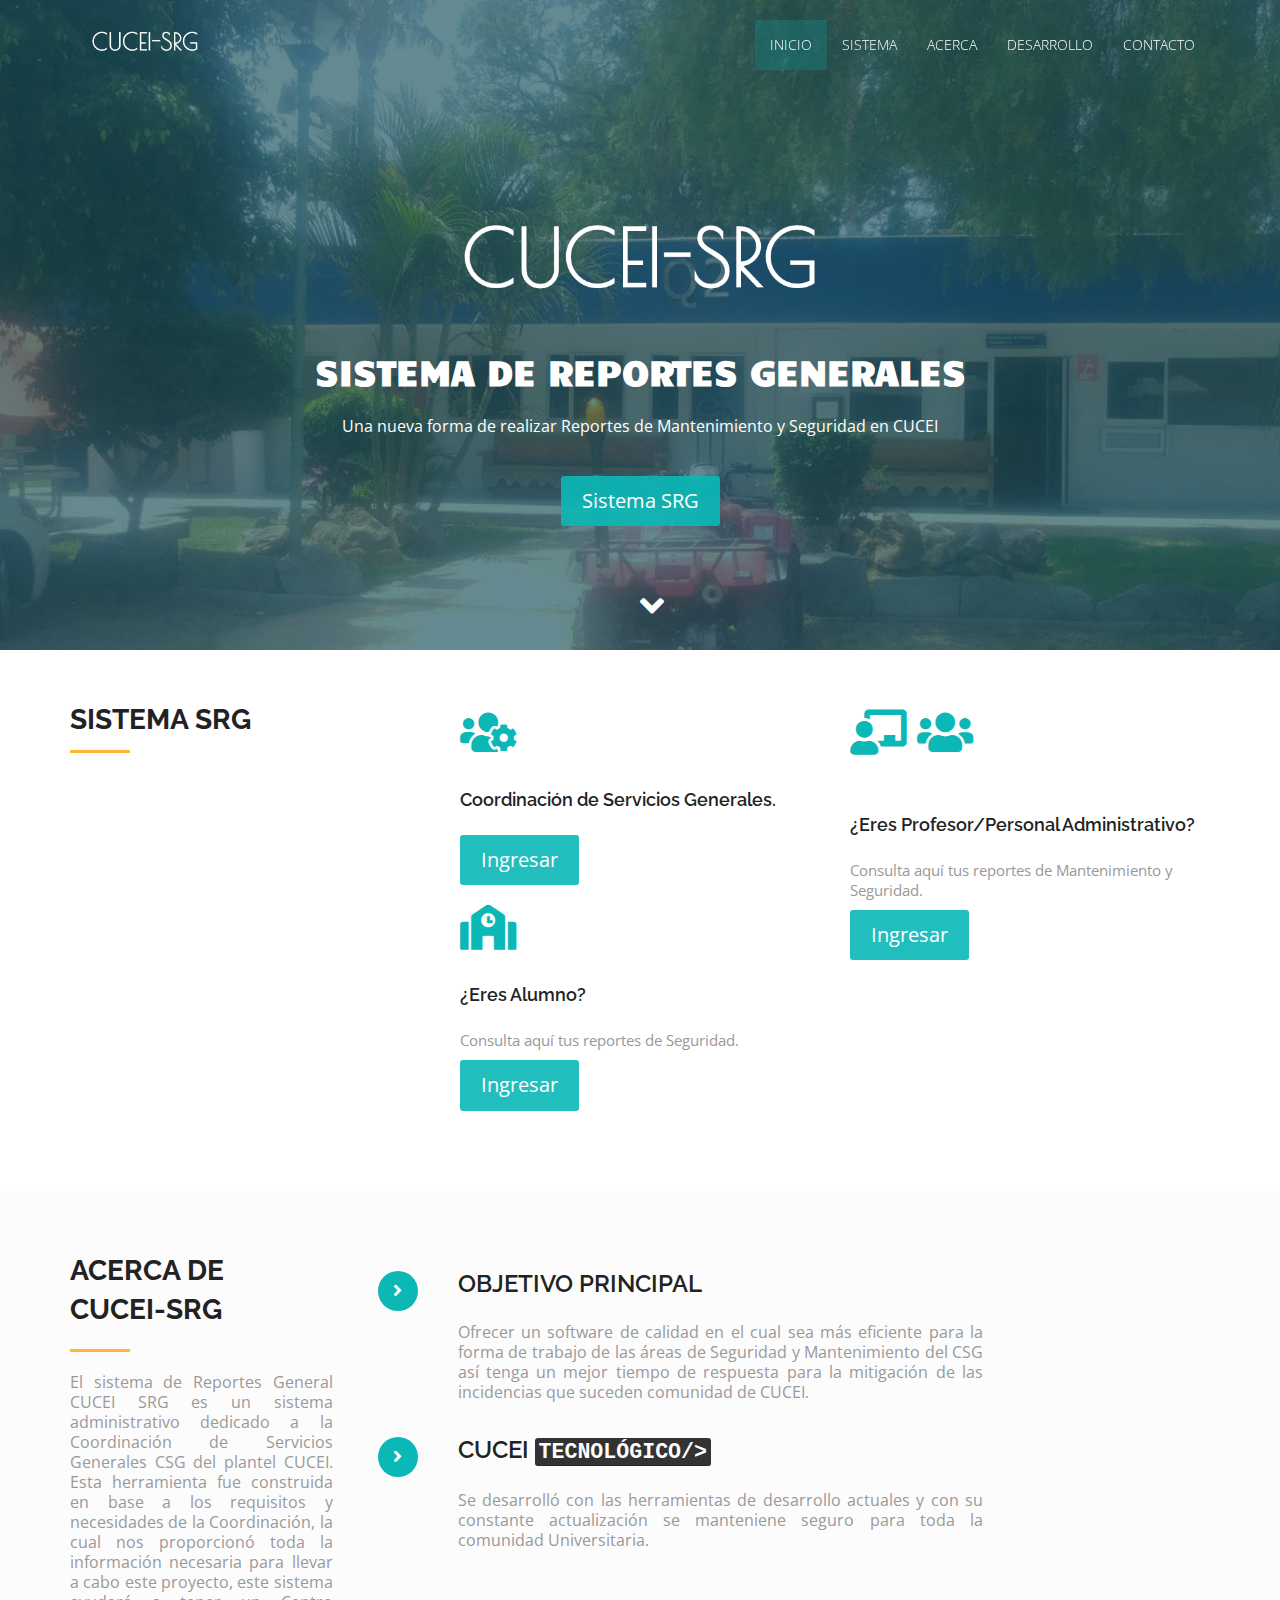
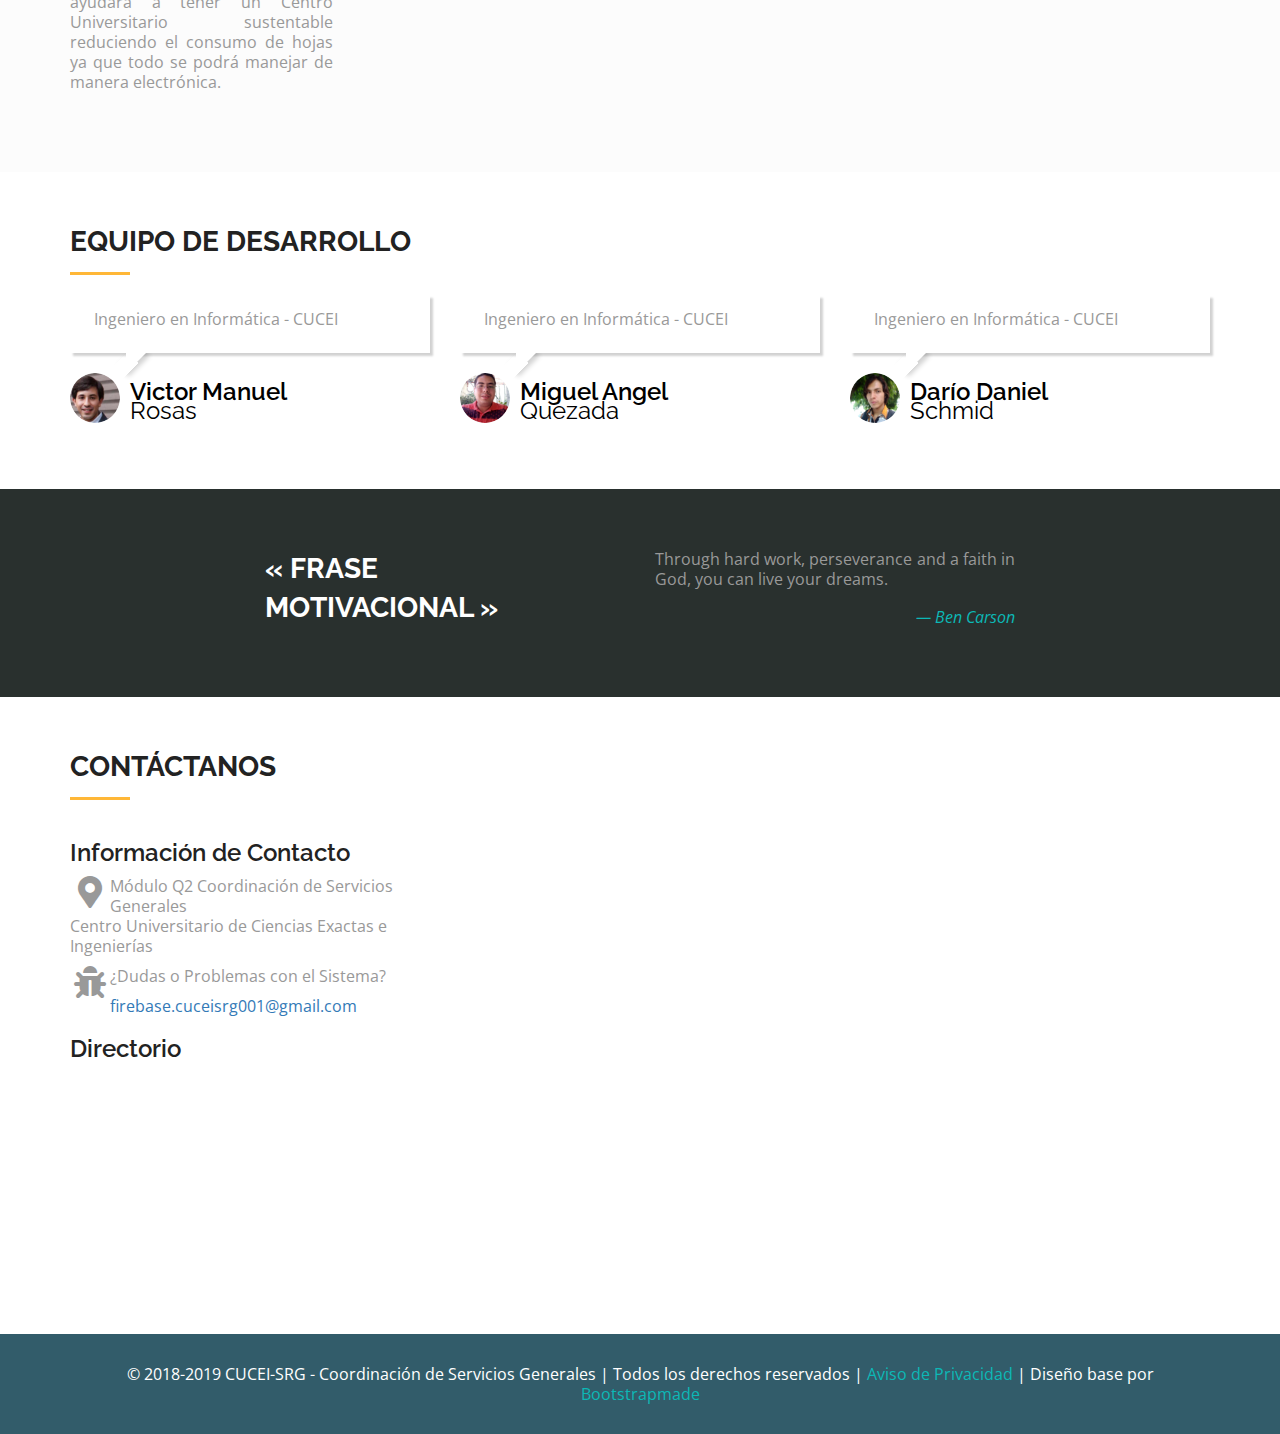
<file: index.html>
<!DOCTYPE html>
<html lang="en">
<head>
  <meta charset="utf-8">
  <meta name="viewport" content="width=device-width, initial-scale=1">
  <link rel="apple-touch-icon" sizes="180x180" href="favicon_io/apple-touch-icon.png">
  <link rel="icon" type="image/png" sizes="32x32" href="favicon_io/favicon-32x32.png">
  <link rel="icon" type="image/png" sizes="16x16" href="favicon_io/favicon-16x16.png">
  <link rel="manifest" href="favicon_io/site.webmanifest">
  <title>CUCEI-SRG HOME</title>
  <link rel="stylesheet" type="text/css" href="https://fonts.googleapis.com/css?family=Open+Sans|Raleway|Candal">
  <link rel="stylesheet" href="https://cdnjs.cloudflare.com/ajax/libs/font-awesome/5.9.0/css/all.min.css">
  <link rel="stylesheet" href="https://maxcdn.bootstrapcdn.com/bootstrap/3.3.7/css/bootstrap.min.css" integrity="sha384-BVYiiSIFeK1dGmJRAkycuHAHRg32OmUcww7on3RYdg4Va+PmSTsz/K68vbdEjh4u" crossorigin="anonymous">
  <link rel="stylesheet" type="text/css" href="assets/css/style.css">
</head>
<body id="myPage" data-spy="scroll" data-target=".navbar" data-offset="60">
  <!--banner-->
  <section id="banner" class="banner">
    <div class="bg-color">
      <nav class="navbar navbar-default navbar-fixed-top">
        <div class="container">
          <div class="col-md-12">
            <div class="navbar-header">
              <button type="button" class="navbar-toggle" data-toggle="collapse" data-target="#myNavbar">
				        <span class="icon-bar"></span>
				        <span class="icon-bar"></span>
				        <span class="icon-bar"></span>
				      </button>
              <a class="navbar-brand" href="#"><img src="assets/img/logo.png" class="img-responsive" style="width: 140px; margin-top: -16px;"></a>
            </div>
            <div class="collapse navbar-collapse navbar-right" id="myNavbar">
              <ul class="nav navbar-nav">
                <li class="active"><a href="#banner">Inicio</a></li>
                <li class=""><a href="#sistema">Sistema</a></li>
                <li class=""><a href="#about">Acerca</a></li>
                <li class=""><a href="#desarrollo">Desarrollo</a></li>
                <li class=""><a href="#contact">Contacto</a></li>
              </ul>
            </div>
          </div>
        </div>  
      </nav>
      <div class="container">
        <div class="row">
          <div class="banner-info">
            <div class="banner-logo text-center">
              <img src="assets/img/logo.png" class="img-responsive">
            </div>
            <div class="banner-text text-center">
              <h1 class="white">Sistema de Reportes Generales</h1>
              <p>Una nueva forma de realizar Reportes de Mantenimiento y Seguridad en CUCEI</p>
              <a href="#sistema" class="btn btn-appoint" style="font-size: 20px">Sistema SRG</a>
            </div>
            <div class="overlay-detail text-center">
              <a href="#sistema"><i class="fa fa-angle-down"></i></a>
            </div>
          </div>
        </div>
      </div>
    </div>
  </section>
  <!--/ banner-->
  <!--service-->
  <section id="sistema" class="section-padding">
    <div class="container">
      <div class="row">
        <div class="col-md-4 col-sm-4">
          <h2 class="ser-title">Sistema SRG</h2>
          <hr class="botm-line">
        </div>
        <div class="col-md-4 col-sm-4">
          <div class="service-info">
            <div class="icon">
              <i class="fas fa-users-cog"></i>
            </div>
            <div class="icon-info"> 
              <h4>Coordinación de Servicios Generales.</h4>
              <button class="btn btn-appoint" onclick="sistemaAdministrativo()" style="margin: 0px; font-size: 20px">Ingresar</button>
            </div>
          </div>
          <div class="service-info">
            <div class="icon">
                <i class="fas fa-school"></i>
            </div>
            <div class="icon-info">
              <h4>¿Eres Alumno?</h4>
              <p>Consulta aquí tus reportes de Seguridad.</p>
              <button class="btn btn-appoint" onclick="sistemaSeguridad()" style="margin: 0px; font-size: 20px">Ingresar</button>
            </div>
          </div>
        </div>
        
        <div class="col-md-4 col-sm-4">
          <div class="service-info">
            <div class="icon">
              <i class="fas fa-chalkboard-teacher"> <i class="fas fa-users"></i></i>
            </div>
            <div class="icon-info">
              <h4>¿Eres Profesor/Personal Administrativo?</h4>
              <p>Consulta aquí tus reportes de Mantenimiento y Seguridad.</p>
              <button class="btn btn-appoint" onclick="sistemaManSeg()" style="margin: 0px; font-size: 20px">Ingresar</button>
            </div>
          </div>
        </div>

      </div>
    </div>
  </section>

  <!--about-->
  <section id="about" class="section-padding">
    <div class="container">
      <div class="row">
        <div class="col-md-3 col-sm-4 col-xs-12">
          <div class="section-title">
            <h2 class="head-title lg-line">Acerca de <br>CUCEI-SRG</h2>
            <hr class="botm-line">
            <p class="sec-para" style="text-align: justify; text-justify: inter-word;">El sistema de Reportes General CUCEI SRG es un sistema administrativo dedicado a la Coordinación de Servicios Generales CSG del plantel CUCEI. Esta herramienta fue construida en base a los requisitos y necesidades de la Coordinación, la cual nos proporcionó toda la información necesaria para llevar a cabo este proyecto, este sistema ayudará a tener un Centro Universitario sustentable reduciendo el consumo de hojas ya que todo se podrá manejar de manera electrónica.</p>
          </div>
        </div>
        <div class="col-md-9 col-sm-8 col-xs-12">
          <div style="visibility: visible;" class="col-sm-9 more-features-box">
            <div class="more-features-box-text">
              <div class="more-features-box-text-icon"> <i class="fa fa-angle-right" aria-hidden="true"></i> </div>
              <div class="more-features-box-text-description">
                <h3>OBJETIVO PRINCIPAL</h3>
                <p style="text-align: justify; text-justify: inter-word;">Ofrecer un software de calidad en el cual sea más eficiente para la forma de trabajo de las áreas de Seguridad y Mantenimiento del CSG así tenga un mejor tiempo de respuesta para la mitigación de las incidencias que suceden comunidad de CUCEI.</p>
              </div>
            </div>
            <div class="more-features-box-text">
              <div class="more-features-box-text-icon"> <i class="fa fa-angle-right" aria-hidden="true"></i> </div>
              <div class="more-features-box-text-description">
                <h3>CUCEI <kbd>TECNOLÓGICO/></kbd></h3>
                <p style="text-align: justify; text-justify: inter-word;">Se desarrolló con las herramientas de desarrollo actuales y con su constante actualización se manteniene seguro para toda la comunidad Universitaria.</p>
              </div>
            </div>
          </div>
        </div>
      </div>
    </div>
  </section>

  <!--desarrollo-->
  <section id="desarrollo" class="section-padding">
    <div class="container">
      <div class="row">
        <div class="col-md-12">
          <h2 class="ser-title">Equipo de Desarrollo</h2>
          <hr class="botm-line">
        </div>
        <div class="col-md-4 col-sm-4">
          <div class="testi-details">
            <!-- Paragraph -->
            <p>Ingeniero en Informática - CUCEI</p>
          </div>
          <div class="testi-info">
            <!-- User Image -->
            <a href="#"><img src="assets/img/victor.png" alt="" class="img-responsive"></a>
            <!-- User Name -->
            <h3>Victor Manuel<span>Rosas</span></h3>
          </div>
        </div>
        <div class="col-md-4 col-sm-4">
          <div class="testi-details">
            <!-- Paragraph -->
            <p>Ingeniero en Informática - CUCEI</p>
          </div>
          <div class="testi-info">
            <!-- User Image -->
            <a href="#"><img src="assets/img/miguel.png" alt="" class="img-responsive"></a>
            <!-- User Name -->
            <h3>Miguel Angel<span>Quezada</span></h3>
          </div>
        </div>
        <div class="col-md-4 col-sm-4">
          <div class="testi-details">
            <!-- Paragraph -->
            <p>Ingeniero en Informática - CUCEI</p>
          </div>
          <div class="testi-info">
            <!-- User Image -->
            <a href="#"><img src="assets/img/dario.png" alt="" class="img-responsive"></a>
            <!-- User Name -->
            <h3>Darío Daniel<span>Schmid</span></h3>
          </div>
        </div>
      </div>
    </div>
  </section>
  <!--/ desarollo-->
  <!--cta 2-->
  <section id="cta-2" class="section-padding">
    <div class="container">
      <div class=" row">
        <div class="col-md-2"></div>
        <div class="text-right-md col-md-4 col-sm-4">
          <h2 class="section-title white lg-line">« Frase<br> Motivacional »</h2>
        </div>
        <div class="col-md-4 col-sm-5">
          <span id="spanFrase"></span>
        </div>
        <div class="col-md-2"></div>
      </div>
    </div>
  </section>
  <!--cta-->
  <!--contact-->
  <section id="contact" class="section-padding">
    <div class="container">
      <div class="row">
        <div class="col-md-12">
          <h2 class="ser-title">Contáctanos</h2>
          <hr class="botm-line">
        </div>
        <div class="col-md-4 col-sm-4">
          <h3>Información de Contacto</h3>
          <div class="space"></div>
          <p><i class="fas fa-map-marker-alt fa-fw pull-left fa-2x"></i>Módulo Q2 Coordinación de Servicios Generales<br>Centro Universitario de Ciencias Exactas e Ingenierías</p>
          <div class="space"></div>
          <p><i class="fas fa-bug fa-fw pull-left fa-2x"></i>¿Dudas o Problemas con el Sistema?</p>
          <p><i class="fa fa-envelope-o fa-fw pull-left fa-2x"></i><a href="mailto:firebase.cuceisrg001@gmail.com">firebase.cuceisrg001@gmail.com</a></p>
          <h3>Directorio</h3>
          <div class="space"></div>
        </div>
        <div class="col-md-8 col-sm-8 marb20">
          <iframe src="https://www.google.com/maps/embed?pb=!1m18!1m12!1m3!1d933.3269966177741!2d-103.32512357083517!3d20.657045299137565!2m3!1f0!2f0!3f0!3m2!1i1024!2i768!4f13.1!3m3!1m2!1s0x8428b2255d6cde63%3A0x619b781a3487181a!2sCoordinaci%C3%B3n+de+Servicios+Generales!5e0!3m2!1ses!2smx!4v1563296108591!5m2!1ses!2smx" width="600" height="450" frameborder="0" style="border:0" allowfullscreen></iframe>
        </div>
      </div>
    </div>
  </section>
  <!--/ contact-->
  <!--footer-->
  <footer id="footer">
    <div class="footer-line">
      <div class="container">
        <div class="row">
          <div class="col-md-12 text-center">
            © 2018-2019 CUCEI-SRG - Coordinación de Servicios Generales | Todos los derechos reservados | <a href="aviso-privacidad.html" target="_blank">Aviso de Privacidad</a> | Diseño base por <a href="https://bootstrapmade.com" target="_blank">Bootstrapmade</a>
          </div>
        </div>
      </div>
    </div>
  </footer>
  <!--/ footer-->
  <script src="https://cdnjs.cloudflare.com/ajax/libs/jquery/1.12.4/jquery.min.js"></script>
  <script src="assets/js/libs/jquery.easing.min.js"></script>
  <script src="https://maxcdn.bootstrapcdn.com/bootstrap/3.3.7/js/bootstrap.min.js" integrity="sha384-Tc5IQib027qvyjSMfHjOMaLkfuWVxZxUPnCJA7l2mCWNIpG9mGCD8wGNIcPD7Txa" crossorigin="anonymous"></script>
  <script src="assets/js/libs/custom.js"></script>
  <script>
    let sistemaAdministrativo = () => {
      window.location.replace(`access.php`);
    }
    let sistemaSeguridad = () => {
      window.location.replace(`ingreso-alumnos.php`);
    }
    let sistemaManSeg = () => {
      window.location.replace(`ingreso-cucei.php`);
    }
    var frases = new Array();
    frases[0] = `<p style="text-align: justify; text-justify: inter-word;">Your work is going to fill a large part of your life, and the only way to be truly satisfied is to do what you believe is great work. And the only way to do great work is to love what you do. If you haven't found it yet, keep looking. Don't settle. As with all matters of the heart, you'll know when you find it.</p><p class="text-right text-primary"><i>— Steve Jobs</i></p>`;
    frases[1] = `<p style="text-align: justify; text-justify: inter-word;">Success isn't always about greatness. It's about consistency. Consistent hard work leads to success. Greatness will come.</p><p class="text-right text-primary"><i>— Dwayne Johnson</i></p>`;
    frases[2] = `<p style="text-align: justify; text-justify: inter-word;">Believe in yourself, and the rest will fall into place. Have faith in your own abilities, work hard, and there is nothing you cannot accomplish.</p><p class="text-right text-primary"><i>— Brad Henry</i></p>`;
    frases[3] = `<p style="text-align: justify; text-justify: inter-word;">Through hard work, perseverance and a faith in God, you can live your dreams.</p><p class="text-right text-primary"><i>— Ben Carson</i></p>`;
    frases[4] = `<p style="text-align: justify; text-justify: inter-word;">Look at the sky. We are not alone. The whole universe is friendly to us and conspires only to give the best to those who dream and work.</p><p class="text-right text-primary"><i>— A. P. J. Abdul Kalam</i></p>`;
    frases[5] = `<p style="text-align: justify; text-justify: inter-word;">With hard work and dedication, anything is possible.<small> Fuente: <a href="https://frases.top/frases-motivacion-motivadoras/frases-inspiradoras/" target="_blank">Frases Top</a></small></p><p class="text-right text-primary"><i>— Timothy Weah</i></p>`;
    frases[6] = `<p style="text-align: justify; text-justify: inter-word;">La mejor manera de predecir el futuro es crearlo.<small> Fuente: <a href="https://frases.top/frases-motivacion-motivadoras/frases-inspiradoras/" target="_blank">Frases Top</a></small></p><p class="text-right text-primary"><i>— Alan Kai</i></p>`;
    frases[7] = `<p style="text-align: justify; text-justify: inter-word;">Intenta y falla, pero nunca falles en intentarlo.<small> Fuente: <a href="https://frases.top/frases-motivacion-motivadoras/frases-inspiradoras/" target="_blank">Frases Top</a></small></p><p class="text-right text-primary"><i>— Jared Leto</i></p>`;
    frases[8] = `<p style="text-align: justify; text-justify: inter-word;">Si esperas a que llegue el momento perfecto, acabarás esperando toda tu vida. Es mejor que cojas lo que tienes y empieces ya.<small> Fuente: <a href="https://frases.top/frases-motivacion-motivadoras/frases-inspiradoras/" target="_blank">Frases Top</a></small></p><p class="text-right text-primary"><i>— Les Brown</i></p>`;
    frases[9] = `<p style="text-align: justify; text-justify: inter-word;">Todos nuestros sueños pueden hacerse realidad si tenemos el coraje de perseguirlos.<small> Fuente: <a href="https://frases.top/frases-motivacion-motivadoras/frases-inspiradoras/" target="_blank">Frases Top</a></small></p><p class="text-right text-primary"><i>— Walt Disney</i></p>`;
    frases[10] = `<p style="text-align: justify; text-justify: inter-word;">La diferencia entre lo posible y lo imposible está en la determinación de una persona.<small> Fuente: <a href="https://frases.top/frases-motivacion-motivadoras/frases-inspiradoras/" target="_blank">Frases Top</a></small></p><p class="text-right text-primary"><i>— Tommy Lasorda</i></p>`;
    var Q = frases.length;
    var numAleatorio = Math.round(Math.random()*(Q-1));

    let fraseAleatoria = () => {
      document.getElementById("spanFrase").innerHTML = frases[numAleatorio];
    }
    fraseAleatoria();
  </script>
</body>
</html>
</file>
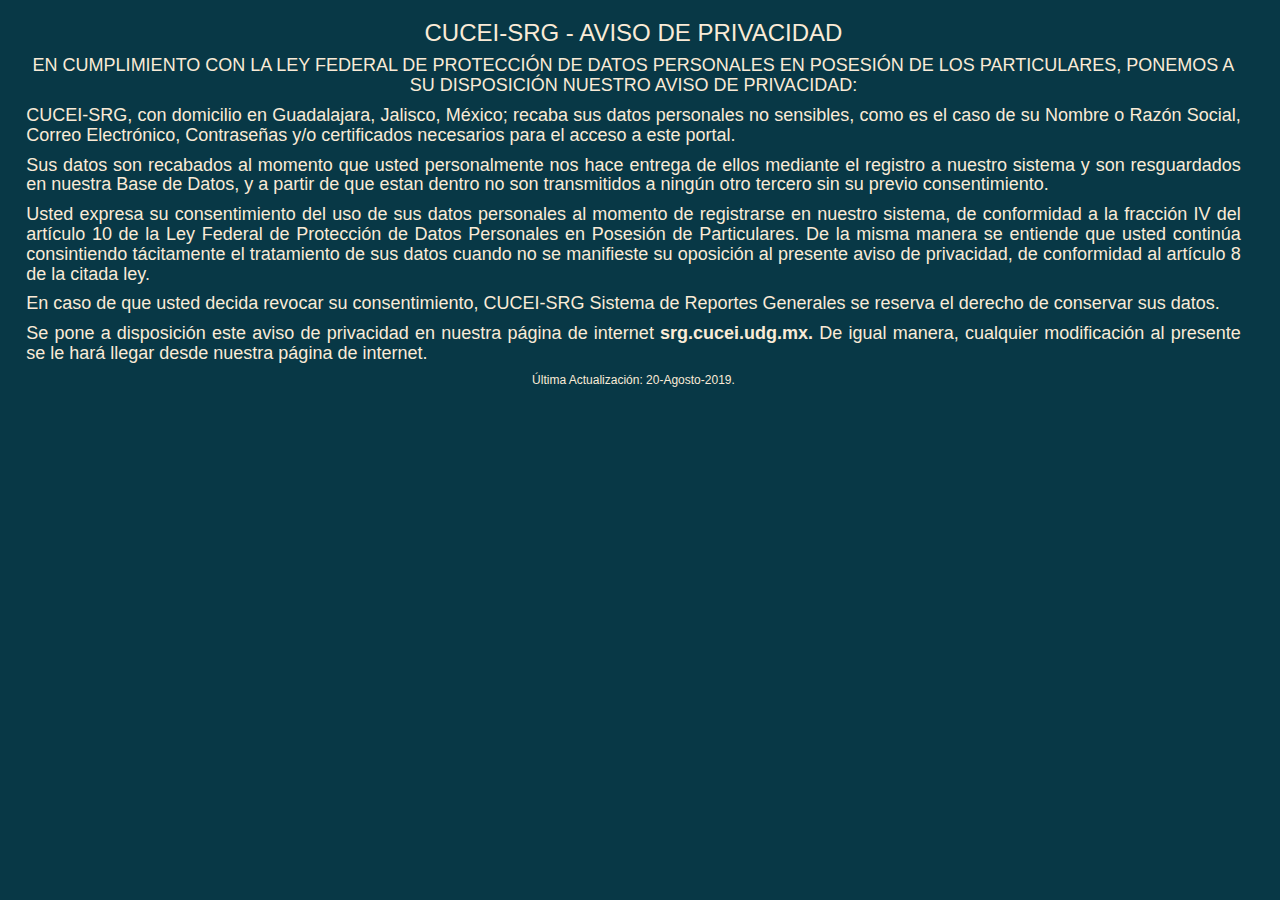
<file: aviso-privacidad.html>
<!DOCTYPE html>
<html>
<head>
<title>AVISO DE PRIVACIDAD</title>
  <meta content="width=device-width, initial-scale=1, maximum-scale=1, user-scalable=no" name="viewport">
  <meta http-equiv="X-UA-Compatible" content="IE=edge">
  <meta charset="utf-8">
  <link rel="icon" href="favicon.png">
  <link rel="stylesheet" href="https://maxcdn.bootstrapcdn.com/bootstrap/3.3.7/css/bootstrap.min.css" integrity="sha384-BVYiiSIFeK1dGmJRAkycuHAHRg32OmUcww7on3RYdg4Va+PmSTsz/K68vbdEjh4u" crossorigin="anonymous">
  <link rel="stylesheet" href="https://fonts.googleapis.com/css?family=Source+Sans+Pro:300,400,600,700,300italic,400italic,600italic">
  <link rel="stylesheet" type="text/css" href="assets/css/404.css">
</head>
<body style="background-color: rgb(8, 56, 70);">
        <div class="row">
            <div class="col-xs-12" style="text-align: center; left: 2%; width: 95%">
                <h3 style="color: antiquewhite">CUCEI-SRG - AVISO DE PRIVACIDAD</h3>
                <h4 style="color: antiquewhite">EN CUMPLIMIENTO CON LA LEY FEDERAL DE PROTECCIÓN DE DATOS PERSONALES EN POSESIÓN DE LOS PARTICULARES, PONEMOS A SU DISPOSICIÓN NUESTRO AVISO DE PRIVACIDAD:</h4>
                <h4 style="color: antiquewhite; text-align: justify; text-justify: inter-word;">CUCEI-SRG, con domicilio en Guadalajara, Jalisco, México; recaba sus datos personales no sensibles, como es el caso de su Nombre o Razón Social, Correo Electrónico, Contraseñas y/o certificados
                necesarios para el acceso a este portal.</h4>
                <h4 style="color: antiquewhite; text-align: justify; text-justify: inter-word;">Sus datos son recabados al momento que usted personalmente nos hace entrega de ellos mediante el registro a nuestro sistema y son resguardados
                en nuestra Base de Datos, y a partir de que estan dentro no son transmitidos a ningún otro tercero sin su previo consentimiento.</h4>
                <h4 style="color: antiquewhite; text-align: justify; text-justify: inter-word;">Usted expresa su consentimiento del uso de sus datos personales al momento de registrarse en nuestro sistema, de conformidad
                a la fracción IV del artículo 10 de la Ley Federal de Protección de Datos Personales en Posesión de Particulares. De la misma
                manera se entiende que usted continúa consintiendo tácitamente el tratamiento de sus datos cuando no se manifieste su oposición al presente
                aviso de privacidad, de conformidad al artículo 8 de la citada ley.</h4>
                <h4 style="color: antiquewhite; text-align: justify; text-justify: inter-word;">En caso de que usted decida revocar su consentimiento, CUCEI-SRG Sistema de Reportes Generales se reserva el derecho de conservar sus datos.</h4>
                <h4 style="color: antiquewhite; text-align: justify; text-justify: inter-word;">Se pone a disposición este aviso de privacidad en nuestra página de internet <b>srg.cucei.udg.mx.</b> De igual manera, cualquier modificación al presente se le hará llegar desde nuestra página de internet.</h4>
                <h6 style="color: antiquewhite;">Última Actualización: 20-Agosto-2019.</h6>
            </div>
    </div>
<script src="https://cdnjs.cloudflare.com/ajax/libs/jquery/3.3.1/jquery.min.js"></script>
<script src="https://maxcdn.bootstrapcdn.com/bootstrap/3.3.7/js/bootstrap.min.js" integrity="sha384-Tc5IQib027qvyjSMfHjOMaLkfuWVxZxUPnCJA7l2mCWNIpG9mGCD8wGNIcPD7Txa" crossorigin="anonymous"></script>
</body>
</html>
</file>
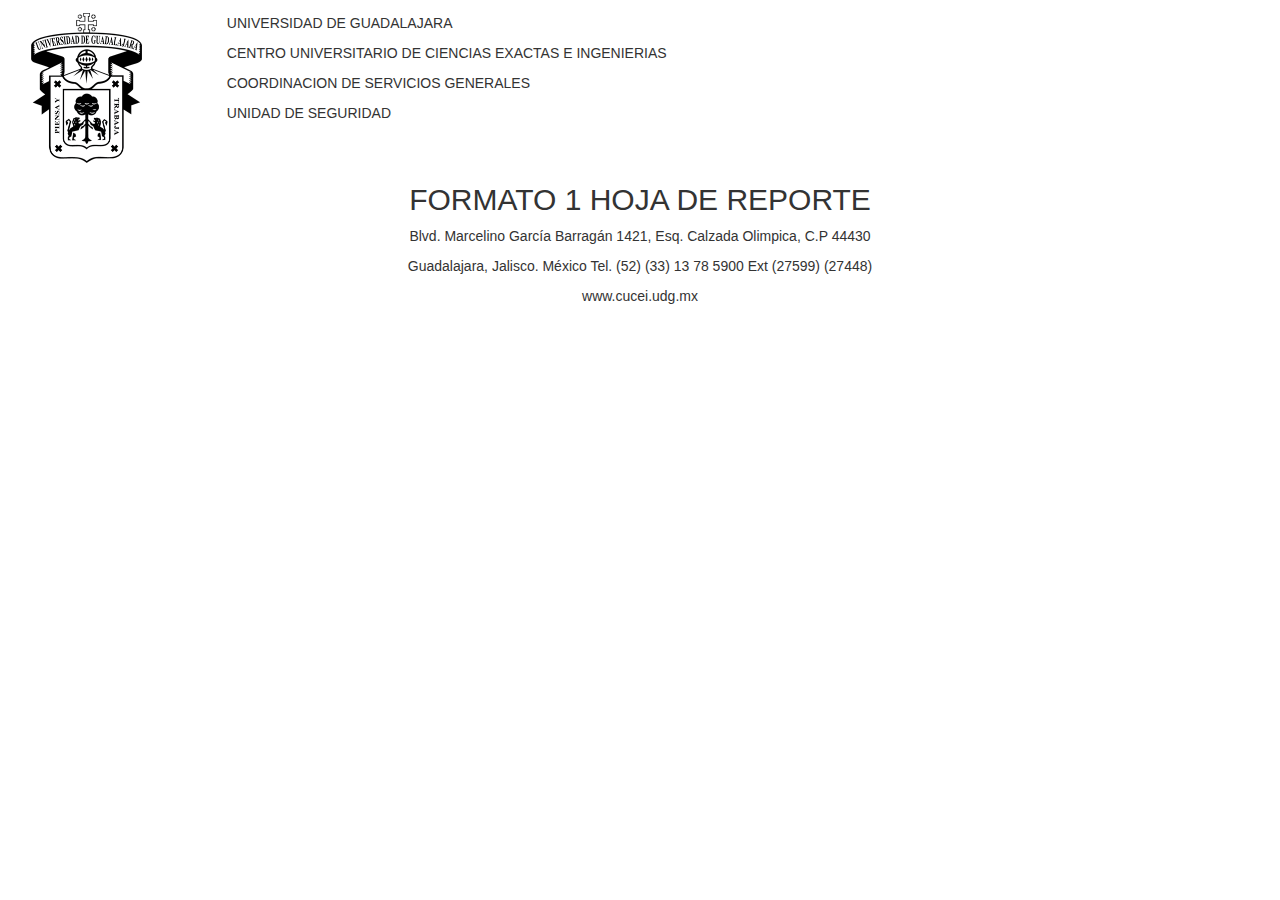
<file: print-reporte-seg1.html>
<!DOCTYPE html>
<html>
<head>
<meta content="width=device-width, initial-scale=1, maximum-scale=1, user-scalable=no" name="viewport">
<meta http-equiv="X-UA-Compatible" content="IE=edge">
<meta charset="utf-8">
<link rel="icon" href="favicon.png">
<link rel="stylesheet" href="https://maxcdn.bootstrapcdn.com/bootstrap/3.3.7/css/bootstrap.min.css"
      integrity="sha384-BVYiiSIFeK1dGmJRAkycuHAHRg32OmUcww7on3RYdg4Va+PmSTsz/K68vbdEjh4u" crossorigin="anonymous">
<link rel="stylesheet"
      href="https://fonts.googleapis.com/css?family=Source+Sans+Pro:300,400,600,700,300italic,400italic,600italic">
<link rel="stylesheet" type="text/css" href="assets/css/404.css">
      <title>FORMATO 1 SEGURIDAD</title>
<style type="text/css" media="print">
      @media print {
            @page{
                  size: auto;
                  /* auto is the current printer page size */
                  margin: 1%;
                  /* this affects the margin in the printer settings */
            }
      }
      body {
            background-color: #FFFFFF;
            margin: 10px;
            /* the margin on the content before printing */
      }
</style>
</head>
<body style="margin: 1%">
<div class="row">
    <div class="col-xs-2">
        <img src="assets/img/logo_udg.png" width="60%" style="position: relative; left: 10%">
    </div>
    <div class="col-xs-10">
        <p>UNIVERSIDAD DE GUADALAJARA</p>
        <p>CENTRO UNIVERSITARIO DE CIENCIAS EXACTAS E INGENIERIAS</p>
        <p>COORDINACION DE SERVICIOS GENERALES</p>
        <p>UNIDAD DE SEGURIDAD</p>
    </div>
    <div class="col-xs-12" style="text-align: center">
        <h2>FORMATO 1 HOJA DE REPORTE</h2>
    </div>
</div>
<footer>
    <div class="row" style="text-align: center">
        <div class="col-xs-12">
            <p>Blvd. Marcelino García Barragán 1421, Esq. Calzada Olimpica, C.P 44430</p>
        </div>
        <div class="col-xs-12">
            <p>Guadalajara, Jalisco. México Tel. (52) (33) 13 78 5900 Ext (27599) (27448)</p>
        </div>
        <div class="col-xs-12">
            <p>www.cucei.udg.mx</p>
        </div>
    </div>
</footer>
<script src="https://cdnjs.cloudflare.com/ajax/libs/jquery/3.3.1/jquery.min.js"></script>
<script src="https://maxcdn.bootstrapcdn.com/bootstrap/3.3.7/js/bootstrap.min.js"
    integrity="sha384-Tc5IQib027qvyjSMfHjOMaLkfuWVxZxUPnCJA7l2mCWNIpG9mGCD8wGNIcPD7Txa"
    crossorigin="anonymous"></script>
<script type="text/javascript">
</script>
</body>
</html>
</file>
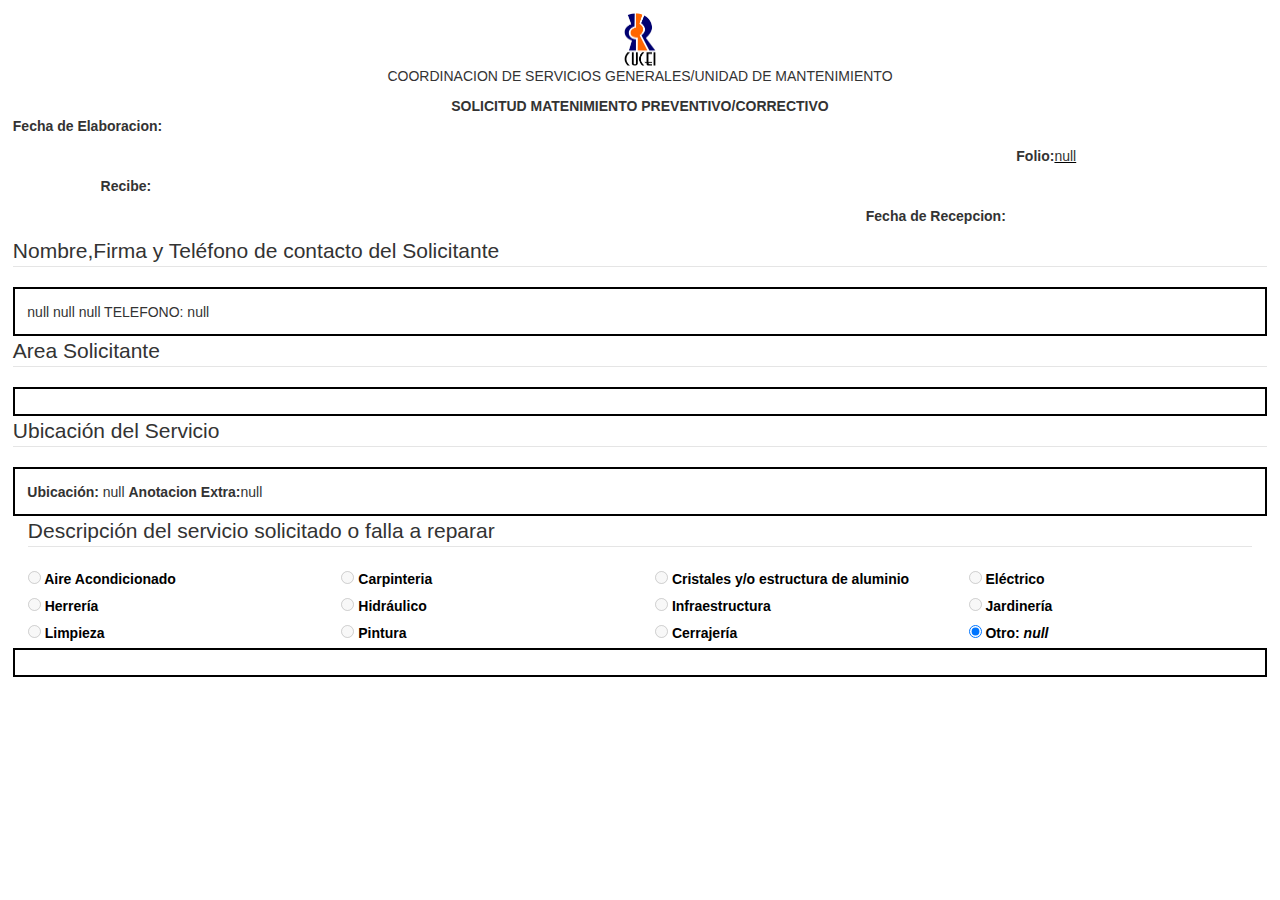
<file: print.html>
<!DOCTYPE html>
<html>
<head>
<meta content="width=device-width, initial-scale=1, maximum-scale=1, user-scalable=no" name="viewport">
<meta http-equiv="X-UA-Compatible" content="IE=edge">
<meta charset="utf-8">
<link rel="apple-touch-icon" sizes="180x180" href="favicon_io/apple-touch-icon.png">
<link rel="icon" type="image/png" sizes="32x32" href="favicon_io/favicon-32x32.png">
<link rel="icon" type="image/png" sizes="16x16" href="favicon_io/favicon-16x16.png">
<link rel="manifest" href="favicon_io/site.webmanifest">
<link rel="stylesheet" href="https://maxcdn.bootstrapcdn.com/bootstrap/3.3.7/css/bootstrap.min.css"
      integrity="sha384-BVYiiSIFeK1dGmJRAkycuHAHRg32OmUcww7on3RYdg4Va+PmSTsz/K68vbdEjh4u" crossorigin="anonymous">
<link rel="stylesheet"
      href="https://fonts.googleapis.com/css?family=Source+Sans+Pro:300,400,600,700,300italic,400italic,600italic">
<link rel="stylesheet" type="text/css" href="assets/css/404.css">
      <title>FRM MANTENIMIENTO</title>
<style type="text/css" media="print">
      @media print {
            @page{
                  size: auto;
                  /* auto is the current printer page size */
                  margin: 1%;
                  /* this affects the margin in the printer settings */
            }
      }
      body {
            background-color: #FFFFFF;
            margin: 10px;
            /* the margin on the content before printing */
      }
</style>
</head>
<body>
<div id="printableArea" style="margin: 1%;">
      <div style="text-align: center">
            <img src="assets/img/logo_cucei.png" style="width: 3%; height: 3%;">
            <p>COORDINACION DE SERVICIOS GENERALES/UNIDAD DE MANTENIMIENTO</p>
            <b>SOLICITUD MATENIMIENTO PREVENTIVO/CORRECTIVO</b>
      </div>
      <p><b>Fecha de Elaboracion:</b> <span id="fechaElaboracion"></span></p>
<p style="position: relative; left: 80%; bottom: 14%;"><b>Folio:</b><span id="folio" style="text-decoration: underline black;"></span></p>
      <p style="position: relative; left: 7%; bottom: 17%;"><b>Recibe:</b><span id="recibe" style="text-decoration: underline black;"></span></p>
      <p style="position: relative; left: 68%; bottom: 30%;"><b>Fecha de Recepcion:</b><span id="fechaRecepcion"></span></p>
      <legend>Nombre,Firma y Teléfono de contacto del Solicitante</legend>
      <div style="border: 2px solid black; padding: 1%">
            <span id="datosSolicitante"></span>
      </div>
      <legend>Area Solicitante</legend>
      <div style="border: 2px solid black; padding: 1%"">
            <span id="areaSolicitante"></span>
      </div>
      <legend>Ubicación del Servicio</legend>
      <div class="col-xs-12" style="border: 2px solid black; padding: 1%"">
            <span id="ubicacion"></span>
      </div>
      <div class="input-field col-xs-12">
            <fieldset>
                  <legend>Descripción del servicio solicitado o falla a reparar</legend>
                  <div class="row">
                        <div class="input-field col-xs-3">
                              <label style="color: black;">
                                    <input name="descripcionServicio" id="aireAcondicionado" type="radio" disabled/>
                                    <span>Aire Acondicionado</span>
                              </label>
                        </div>
                        <div class="input-field col-xs-3">
                              <label style="color: black;">
                                    <input name="descripcionServicio" id="carpinteria" type="radio" disabled/>
                                    <span>Carpinteria</span>
                              </label>
                        </div>
                        <div class="input-field col-xs-3">
                              <label style="color: black;">
                                    <input name="descripcionServicio" id="cristales" type="radio" disabled/>
                                    <span>Cristales y/o estructura de aluminio</span>
                              </label>
                        </div>
                        <div class="input-field col-xs-3">
                              <label style="color: black;">
                                    <input name="descripcionServicio" id="electrico" type="radio" disabled/>
                                    <span>Eléctrico</span>
                              </label>
                        </div>
                        <div class="input-field col-xs-3">
                              <label style="color: black;">
                                    <input name="descripcionServicio" id="herreria" type="radio" disabled/>
                                    <span>Herrería</span>
                              </label>
                        </div>
                        <div class="input-field col-xs-3">
                              <label style="color: black;">
                                    <input name="descripcionServicio" id="hidraulico" type="radio" disabled/>
                                    <span>Hidráulico</span>
                              </label>
                        </div>
                        <div class="input-field col-xs-3">
                              <label style="color: black;">
                                    <input name="descripcionServicio" id="infraestructura" type="radio" disabled/>
                                    <span>Infraestructura</span>
                              </label>
                        </div>
                        <div class="input-field col-xs-3">
                              <label style="color: black;">
                                    <input name="descripcionServicio" id="jardineria" type="radio" disabled/>
                                    <span>Jardinería</span>
                              </label>
                        </div>
                        <div class="input-field col-xs-3">
                              <label style="color: black;">
                                    <input name="descripcionServicio" id="limpieza" type="radio" disabled/>
                                    <span>Limpieza</span>
                              </label>
                        </div>
                        <div class="input-field col-xs-3">
                              <label style="color: black;">
                                    <input name="descripcionServicio" id="pintura" type="radio" disabled/>
                                    <span>Pintura</span>
                              </label>
                        </div>
                        <div class="input-field col-xs-3">
                              <label style="color: black;">
                                    <input name="descripcionServicio" id="cerrajeria" type="radio" disabled/>
                                    <span>Cerrajería</span>
                              </label>
                        </div>
                        <div class="input-field col-xs-3">
                              <label style="color: black;">
                                    <span id="inputOtro"></span>
                                    <input name="descripcionServicio" id="otro" type="radio" disabled>
                                    <span>Otro: <span id="otrotext"></span></span>
                              </label>
                        </div>
                  </div>
            </fieldset>
      </div>
<div class="col-xs-12" style="border: 2px solid black; padding: 1%">
      <span id="descripcionProblema"></span>
</div>
</div>
<script src="https://cdnjs.cloudflare.com/ajax/libs/jquery/3.3.1/jquery.min.js"></script>
<script src="https://maxcdn.bootstrapcdn.com/bootstrap/3.3.7/js/bootstrap.min.js" integrity="sha384-Tc5IQib027qvyjSMfHjOMaLkfuWVxZxUPnCJA7l2mCWNIpG9mGCD8wGNIcPD7Txa" crossorigin="anonymous"></script>
<script type="text/javascript">
$(function(){
      //OBTIENEN localStorage PARA IMPRIMIR PDF
      let folio = localStorage.getItem("folio");
      let fechaElaboracion = localStorage.getItem("fechaElaboracion");
      let recibe = localStorage.getItem("recibe");
      let fechaRecepcion = localStorage.getItem("fechaRecepcion");
      let fechaAsignacion = localStorage.getItem("fechaAsignacion");
      let fechaReparacion = localStorage.getItem("fechaReparacion");
      let nombre = localStorage.getItem("nombre");
      let aPaterno = localStorage.getItem("aPaterno");
      let aMaterno = localStorage.getItem("aMaterno");
      let telefono = localStorage.getItem("telefono");
      let areaSolicitante = localStorage.getItem("areaSolicitante");
      let ubicacionServicio = localStorage.getItem("ubicacionServicio");
      let anotacionExtra = localStorage.getItem("anotacionExtra");
      let descripcionProblema = localStorage.getItem("descripcionProblema");
      let descripcionServicio = localStorage.getItem("descripcionServicio");
      $("#fechaElaboracion").html(fechaElaboracion);
      var str = "" + folio
      var pad = "0000"
      var ans = pad.substring(0, pad.length - str.length) + str
      $("#folio").html(ans);
      $("#recibe").html(recibe);
      fechaRecepcion === 'null' ? $("#fechaRecepcion").append('') : $("#fechaRecepcion").html(fechaRecepcion);
      
      let nombreCompleto = nombre+' '+aPaterno+' '+aMaterno+' TELEFONO: '+telefono;
      $("#datosSolicitante").html(nombreCompleto);
      $("#areaSolicitante").html(areaSolicitante);
      $("#ubicacion").html('<b>Ubicación:</b> '+ubicacionServicio+' '+' <b>Anotacion Extra:</b>'+anotacionExtra);
      if(descripcionServicio === 'Aire Acondicionado'){
            $("#aireAcondicionado").prop("disabled", false);
            $("#aireAcondicionado").prop("checked", true);
      }else
      if (descripcionServicio === 'Carpinteria') {
            $("#carpinteria").prop("checked", true);
            $("#carpinteria").prop("disabled", false);
      }else
      if (descripcionServicio === 'Cristales y/o estructura de aluminio') {
            $("#cristales").prop("checked", true);
            $("#cristales").prop("disabled", false);
      }else
      if (descripcionServicio === 'Eléctrico') {
            $("#electrico").prop("checked", true);
            $("#electrico").prop("disabled", false);
      }else
      if (descripcionServicio === 'Hidráulico') {
            $("#hidraulico").prop("checked", true);
            $("#hidraulico").prop("disabled", false);
      }else
      if (descripcionServicio === 'Infraestructura') {
            $("#infraestructura").prop("checked", true);
            $("#infraestructura").prop("disabled", false);
      }else
      if (descripcionServicio === 'Jardinería') {
            $("#jardineria").prop("checked", true);
            $("#jardineria").prop("disabled", false);
      }else
      if (descripcionServicio === 'Limpieza') {
            $("#limpieza").prop("checked", true);
            $("#limpieza").prop("disabled", false);
      }else
      if (descripcionServicio === 'Pintura') {
            $("#pintura").prop("checked", true);
            $("#pintura").prop("disabled", false);
      }else
      if(descripcionServicio === 'Cerrajería'){
            $("#cerrajeria").prop("checked",true);
            $("#cerrajeria").prop("disabled",false);
      }
      else{
            $("#otro").prop("checked", true);
            $("#otro").prop("disabled", false);
            $("#otrotext").html('<i>'+descripcionServicio+'</i>');
      }
      $("#descripcionProblema").html(descripcionProblema);
})
</script>
</body>
</html>
</file>
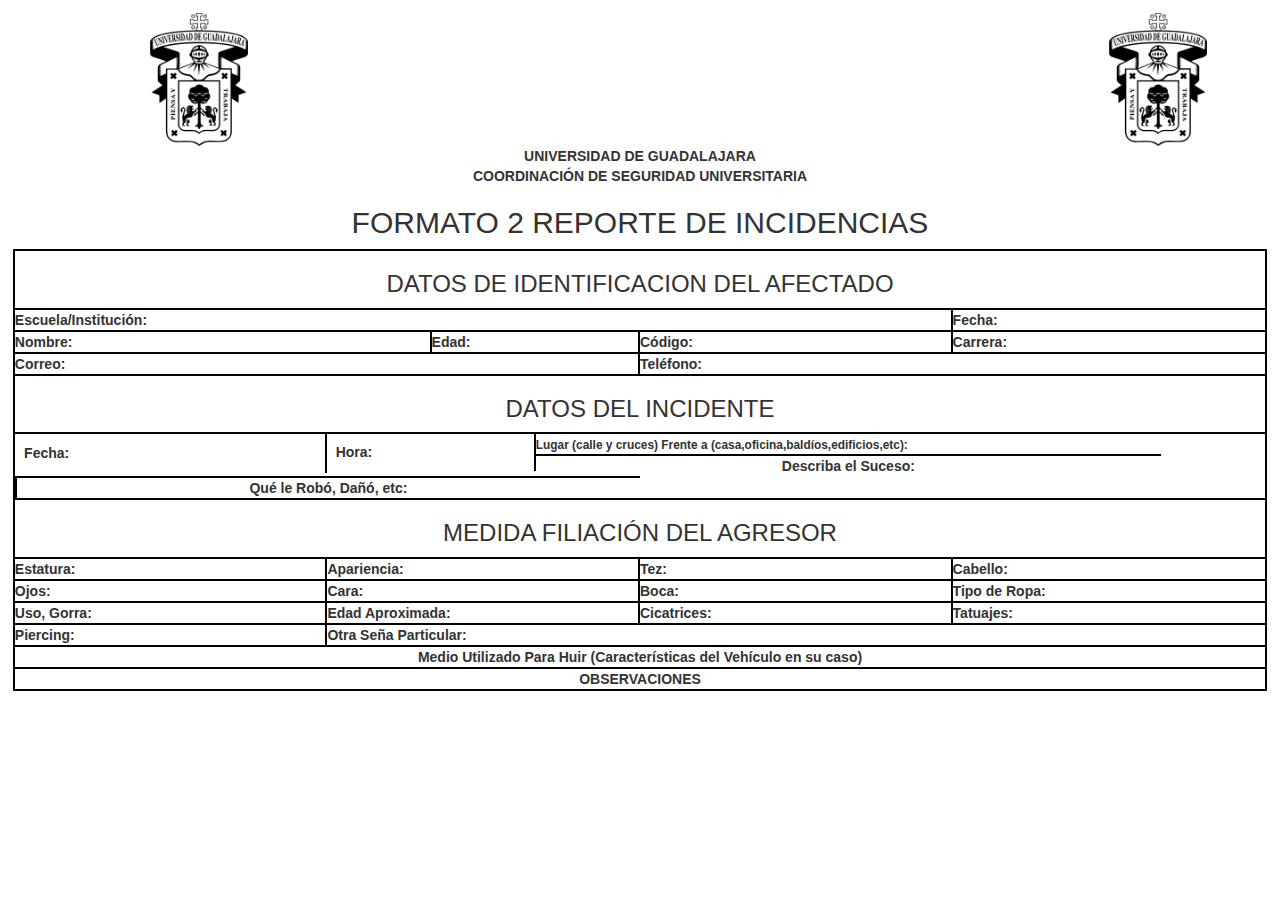
<file: printrs2.html>
<!DOCTYPE html>
<html lang="en">
<head>
    <meta http-equiv="X-UA-Compatible" content="IE=edge">
    <meta content='width=device-width, initial-scale=1.0, maximum-scale=1.0, user-scalable=0' name='viewport' />
    <meta charset="utf-8">
    <link rel="apple-touch-icon" sizes="180x180" href="favicon_io/apple-touch-icon.png">
    <link rel="icon" type="image/png" sizes="32x32" href="favicon_io/favicon-32x32.png">
    <link rel="icon" type="image/png" sizes="16x16" href="favicon_io/favicon-16x16.png">
    <link rel="manifest" href="favicon_io/site.webmanifest">
    <link rel="stylesheet" href="https://maxcdn.bootstrapcdn.com/bootstrap/3.3.7/css/bootstrap.min.css"
          integrity="sha384-BVYiiSIFeK1dGmJRAkycuHAHRg32OmUcww7on3RYdg4Va+PmSTsz/K68vbdEjh4u" crossorigin="anonymous">
    <link rel="stylesheet"
          href="https://fonts.googleapis.com/css?family=Source+Sans+Pro:300,400,600,700,300italic,400italic,600italic">
    <link rel="stylesheet" type="text/css" href="assets/css/404.css">
          <title>FORMATO 2 SEGURIDAD</title>
    <style type="text/css" media="print">
          @media print {
                @page{
                      size: auto;
                      /* auto is the current printer page size */
                      margin: 1%;
                      /* this affects the margin in the printer settings */
                }
          }
          body {
                background-color: #FFFFFF;
                margin: 10px;
                /* the margin on the content before printing */
          }
    </style>
</head>
<body>
    <div id="printableArea" style="margin: 1%;">
        <div class="col-xs-12">
            <img src="assets/img/logo_udg.png" width="8%" style="position: relative; left: 10%; top: 3%">
            <img src="assets/img/logo_udg.png" width="8%" style="position: relative; left: 80%; top: 3%">

        </div>
        <div style="text-align: center">
            <b>UNIVERSIDAD DE GUADALAJARA</b><br/>
            <b>COORDINACIÓN DE SEGURIDAD UNIVERSITARIA</b>
        </div>
        <div style="text-align: center">
            <h2>FORMATO 2 REPORTE DE INCIDENCIAS</h2>
        </div>
        <div style="text-align: center; border: 2px solid black; padding: 0; margin: 0;">
            <div class="row">
                <div class="col-xs-12">
                    <div style="text-align: center; border-bottom: 2px solid black">
                        <h3>DATOS DE IDENTIFICACION DEL AFECTADO</h3>
                    </div>
                    <div class="col-xs-9" style="padding: 0; margin: 0;">
                        <div style="text-align: left; border-right: 2px solid black;border-bottom: 2px solid black; padding: 0; margin: 0;">
                            <b><span>Escuela/Institución: </span></b><span id="escuela"></span>
                        </div>
                    </div>
                    <div class="col-xs-3" style="padding: 0; margin: 0;">
                        <div style="text-align: left; border-bottom: 2px solid black; padding: 0; margin: 0;">
                            <b><span>Fecha: </span></b><span id="fechaElaboracion"></span>
                        </div>
                    </div>
                    <div class="col-xs-4" style="padding: 0; margin: 0;">
                        <div style="text-align: left; border-right: 2px solid black; padding: 0; margin: 0;">
                            <b><span>Nombre: </span></b><span id="nombre"></span>
                        </div>
                    </div>
                    <div class="col-xs-2" style="padding: 0; margin: 0;">
                        <div style="text-align: left; border-right: 2px solid black; padding: 0; margin: 0;">
                            <b><span>Edad: </span></b><span id="edad"></span>
                        </div>
                    </div>
                    <div class="col-xs-3" style="padding: 0; margin: 0;">
                        <div style="text-align: left; border-right: 2px solid black; padding: 0; margin: 0;">
                            <b><span>Código: </span></b><span id="codigo"></span>
                        </div>
                    </div>
                    <div class="col-xs-2" style="padding: 0; margin: 0;">
                        <div style="text-align: left; padding: 0; margin: 0;">
                            <b><span>Carrera: </span></b><span id="carrera"></span>
                        </div>
                    </div>
                    <div class="col-xs-6" style="border-right: 2px solid black;border-top: 2px solid black; padding: 0; margin: 0; padding: 0; margin: 0;">
                        <div style="text-align: left; padding: 0; margin: 0;">
                            <b><span>Correo: </span></b><span id="correo"></span>
                        </div>
                    </div>
                    <div class="col-xs-6" style="border-top: 2px solid black; padding: 0; margin: 0;">
                        <div style="text-align: left; padding: 0; margin: 0;">
                            <b><span>Teléfono: </span></b><span id="telefono"></span>
                        </div>
                    </div>
                    <div class="col-xs-12" style="border-top: 2px solid black; padding: 0; margin: 0;">
                        <div style="text-align: center; padding: 0; margin: 0;">
                            <h3>DATOS DEL INCIDENTE</h3>
                        </div>
                    </div>
                    <div class="col-xs-3" style="border-right: 2px solid black;border-top: 2px solid black; padding: 0; margin: 0;">
                        <div style="text-align: left; padding: 3%; margin: 0;">
                            <b><span>Fecha: </span></b><span id="fechaIncidente"></span>
                        </div>
                    </div>
                    <div class="col-xs-2" style="border-right: 2px solid black;border-top: 2px solid black; padding: 0; margin: 0;">
                        <div style="text-align: left; padding: 4%; margin: 0;">
                            <b><span>Hora: </span></b><span id="horaIncidente"></span>
                        </div>
                    </div>
                    <div class="col-xs-7" style="border-top: 2px solid black; padding: 0; margin: 0;">
                        <div style="text-align: left; padding: 0; margin: 0;">
                            <b><span><small>Lugar (calle y cruces) Frente a (casa,oficina,baldíos,edificios,etc): </small><br/></span></b><span id="lugar"></span>
                        </div>
                    </div>
                    <div class="col-xs-6" style="border-top: 2px solid black;">
                        <b><span>Describa el Suceso: </span></b><br/>
                        <span id="descripcionSuceso" style="height: auto; word-wrap: break-word;"></span>
                    </div>
                    <div class="col-xs-6" style="border-top: 2px solid black; border-left: 2px solid black;">
                        <b><span>Qué le Robó, Dañó, etc: </span></b><br/>
                        <span id="tipoRobo" style="height: auto; word-wrap: break-word;"></span>
                    </div>
                    <div class="col-xs-12" style="border-top: 2px solid black; padding: 0; margin: 0;">
                        <div style="text-align: center; padding: 0; margin: 0;">
                            <h3>MEDIDA FILIACIÓN DEL AGRESOR</h3>
                        </div>
                    </div>
                    <div class="col-xs-3" style="border-right: 2px solid black;border-top: 2px solid black; padding: 0; margin: 0;">
                        <div style="text-align: left; padding: 0%; margin: 0;">
                            <b><span>Estatura: </span></b><span id="estatura"></span>
                        </div>
                    </div>
                    <div class="col-xs-3" style="border-right: 2px solid black;border-top: 2px solid black; padding: 0; margin: 0;">
                        <div style="text-align: left; padding: 0%; margin: 0;">
                            <b><span>Apariencia: </span></b><span id="apariencia"></span>
                        </div>
                    </div>
                    <div class="col-xs-3" style="border-right: 2px solid black;border-top: 2px solid black; padding: 0; margin: 0;">
                        <div style="text-align: left; padding: 0%; margin: 0;">
                            <b><span>Tez: </span></b><span id="tez"></span>
                        </div>
                    </div>
                    <div class="col-xs-3" style="border-top: 2px solid black; padding: 0; margin: 0;">
                        <div style="text-align: left; padding: 0%; margin: 0;">
                            <b><span>Cabello: </span></b><span id="cabello"></span>
                        </div>
                    </div>
                    <div class="col-xs-3" style="border-right: 2px solid black;border-top: 2px solid black; padding: 0; margin: 0;">
                        <div style="text-align: left; padding: 0%; margin: 0;">
                            <b><span>Ojos: </span></b><span id="ojos"></span>
                        </div>
                    </div>
                    <div class="col-xs-3" style="border-right: 2px solid black;border-top: 2px solid black; padding: 0; margin: 0;">
                        <div style="text-align: left; padding: 0%; margin: 0;">
                            <b><span>Cara: </span></b><span id="cara"></span>
                        </div>
                    </div>
                    <div class="col-xs-3" style="border-right: 2px solid black;border-top: 2px solid black; padding: 0; margin: 0;">
                        <div style="text-align: left; padding: 0%; margin: 0;">
                            <b><span>Boca: </span></b><span id="boca"></span>
                        </div>
                    </div>
                    <div class="col-xs-3" style="border-top: 2px solid black; padding: 0; margin: 0;">
                        <div style="text-align: left; padding: 0%; margin: 0;">
                            <b><span>Tipo de Ropa: </span></b><span id="tipoRopa"></span>
                        </div>
                    </div>
                    <div class="col-xs-3" style="border-right: 2px solid black;border-top: 2px solid black; padding: 0; margin: 0;">
                        <div style="text-align: left; padding: 0%; margin: 0;">
                            <b><span>Uso, Gorra: </span></b><span id="usoGorra"></span>
                        </div>
                    </div>
                    <div class="col-xs-3" style="border-right: 2px solid black;border-top: 2px solid black; padding: 0; margin: 0;">
                        <div style="text-align: left; padding: 0%; margin: 0;">
                            <b><span>Edad Aproximada: </span></b><span id="edadAprox"></span>
                        </div>
                    </div>
                    <div class="col-xs-3" style="border-right: 2px solid black;border-top: 2px solid black; padding: 0; margin: 0;">
                        <div style="text-align: left; padding: 0%; margin: 0;">
                            <b><span>Cicatrices: </span></b><span id="cicatriz"></span>
                        </div>
                    </div>
                    <div class="col-xs-3" style="border-top: 2px solid black; padding: 0; margin: 0;">
                        <div style="text-align: left; padding: 0%; margin: 0;">
                            <b><span>Tatuajes: </span></b><span id="tatuajes"></span>
                        </div>
                    </div>
                    <div class="col-xs-3" style="border-right: 2px solid black;border-top: 2px solid black; padding: 0; margin: 0;">
                        <div style="text-align: left; padding: 0%; margin: 0;">
                            <b><span>Piercing: </span></b><span id="piercing"></span>
                        </div>
                    </div>
                    <div class="col-xs-9" style="border-top: 2px solid black; padding: 0; margin: 0;">
                        <div style="text-align: left; padding: 0%; margin: 0;">
                            <b><span>Otra Seña Particular: </span></b><span id="otro"></span>
                        </div>
                    </div>
                    <div class="col-xs-12" style="border-top: 2px solid black; padding: 0; margin: 0;">
                        <div style="text-align: center; padding: 0; margin: 0;">
                            <b>Medio Utilizado Para Huir (Características del Vehículo en su caso)</b><br/>
                            <span id="metodoHuida"></span>
                        </div>
                    </div>
                    <div class="col-xs-12" style="border-top: 2px solid black; padding: 0; margin: 0;">
                        <b><span>OBSERVACIONES</span></b><br/>
                        <span id="observaciones" style="text-align: left; height: auto; word-wrap: break-word;"></span>
                    </div>

                </div>
            </div>
        </div>
    </div>
<script src="https://cdnjs.cloudflare.com/ajax/libs/jquery/3.3.1/jquery.min.js"></script>
<script src="https://maxcdn.bootstrapcdn.com/bootstrap/3.3.7/js/bootstrap.min.js" integrity="sha384-Tc5IQib027qvyjSMfHjOMaLkfuWVxZxUPnCJA7l2mCWNIpG9mGCD8wGNIcPD7Txa" crossorigin="anonymous"></script>
<script type="text/javascript">
$(function(){
     //OBTIENEN localStorage PARA IMPRIMIR PDF
    let escuela = localStorage.getItem("escuelaS2");
    let folio = localStorage.getItem("folioS2");
    let fechaElaboracion = localStorage.getItem("fechaElaboracionS2");
    let nombre = localStorage.getItem("nombreS2");
    let edad = localStorage.getItem("edadS2");
    let codigo = localStorage.getItem("codigoS2");
    let carrera = localStorage.getItem("carreraS2");
    let correo = localStorage.getItem("correoS2");
    let telefono = localStorage.getItem("telefonoS2");
    let fechaIncidente = localStorage.getItem("fechaIncidenteS2");
    let horaIncidente = localStorage.getItem("horaIncidenteS2");
    let lugar = localStorage.getItem("lugarS2");
    let descripcionSuceso = localStorage.getItem("descripcionSucesoS2");
    let tipoRobo = localStorage.getItem("tipoRoboS2");
    let estatura = localStorage.getItem("estaturaS2");
    let apariencia = localStorage.getItem("aparienciaS2");
    let tez = localStorage.getItem("tezS2");
    let cabello = localStorage.getItem("cabelloS2");
    let ojos = localStorage.getItem("ojosS2");
    let cara = localStorage.getItem("caraS2");
    let boca = localStorage.getItem("bocaS2");
    let tipoRopa = localStorage.getItem("tipoRopaS2");
    let usoGorra = localStorage.getItem("usoGorraS2");
    let edadAprox = localStorage.getItem("edadAproxS2");
    let cicatriz = localStorage.getItem("cicatrizS2");
    let tatuajes = localStorage.getItem("tatuajeS2");
    let piercing = localStorage.getItem("piercingS2");
    let otro = localStorage.getItem("otroS2");
    let metodoHuida = localStorage.getItem("metodoHuidaS2");
    let observaciones = localStorage.getItem("observacionesS2");

    $("#escuela").html(escuela);
    $("#folio").html(folio);
    $("#fechaElaboracion").html(fechaElaboracion);
    $("#nombre").html(nombre);
    $("#edad").html(edad);
    $("#codigo").html(codigo);
    $("#carrera").html(carrera);
    $("#correo").html(correo);
    $("#telefono").html(telefono);
    $("#fechaIncidente").html(fechaIncidente);
    $("#horaIncidente").html(horaIncidente);
    $("#lugar").html(lugar);
    $("#descripcionSuceso").html(descripcionSuceso);
    $("#tipoRobo").html(tipoRobo);
    $("#estatura").html(estatura);
    $("#apariencia").html(apariencia);
    $("#tez").html(tez);
    $("#cabello").html(cabello);
    $("#ojos").html(ojos);
    $("#cara").html(cara);
    $("#boca").html(boca);
    $("#tipoRopa").html(tipoRopa);
    $("#usoGorra").html(usoGorra);
    $("#edadAprox").html(edadAprox);
    $("#cicatriz").html(cicatriz);
    $("#tatuajes").html(tatuajes);
    $("#piercing").html(piercing);
    $("#otro").html(otro);
    $("#metodoHuida").html(metodoHuida);
    $("#observaciones").html(observaciones);
});
</script>
</body>
</html>
</file>
<file: assets/css/style.css>
body {
	font-family: 'Open Sans', sans-serif;
	line-height: 20px;
	color: #999999;
	font-size: 300;
	font-size: 16px;
}
ol, ul {
	list-style: none;
}
blockquote, q {
	quotes: none;
}
blockquote:before, blockquote:after,
q:before, q:after {
	content: '';
	content: none;
}
table {
	border-collapse: collapse;
	border-spacing: 0;
}
h1, h2, h3, h4, h5, h6
{
	font-family: 'Raleway', sans-serif;
	font-weight: 600;
	color: #222222;
}
a, a:hover, a:focus, a:active{
    outline: none;
}

.section-padding{
	padding: 60px 0px;

}
h2 {
    line-height: 20px;
    margin: 0;
    font-size: 28px;
    font-weight: 700;
    text-transform: uppercase;
}
hr.botm-line {
    height: 3px;
    width: 60px;
    background: #ffb737;
    position: relative;
    border: 0;
    margin: 20px 0 20px 0;
}

/***************************************
banner
***************************************/
.navbar {
    margin-bottom: 0px;
    border: 0px;
}
.navbar {
    border-radius: 0px;
}
.navbar-default {
    background-color: #fff;
    padding: 20px 0;
    transition: all 0.3s;
}
.navbar-default {
    background-color: transparent;
    border: 0px;
}
.navbar {
    border-radius: 0px;
}

.navbar-brand
{
	font-family: 'Chewy', cursive;
	font-size: 32px;
}

.navbar-brand img {
    padding-top: 2px;
    width: 120px !important;
}

.navbar-default .navbar-brand, .navbar-default .navbar-brand:hover, .navbar-default .navbar-brand:focus {
    color: #EA6045;
}

@media (max-width: 768px) {
	.navbar-collapse {
		background: rgba(28,74,90, 0.9);
	}
}

.top-nav-collapse {
    padding: 0;
    background: rgba(28,74,90, 0.9);
}

.white, .white:hover, .white:focus
{
	color: #fff;
	width: 100% !important;
}
.block
{
	display: block;
}
.navbar-default .navbar-nav > .active > a, .navbar-default .navbar-nav > .active > a:focus, .navbar-default .navbar-nav > .active > a:hover {
    color: #fff;
    text-transform: uppercase;
    background-color: rgba(12, 184, 182, 0.21);
}
.navbar-default .navbar-nav > li > a
{
	color: #fff;
	text-transform: uppercase;
	font-size: 14px;
	font-weight: 300;
}
.navbar-default .navbar-nav > li > a:hover, .navbar-default .navbar-nav > li > a:focus
{
	color: #fff;
    text-transform: uppercase;
    background-color: rgba(12, 184, 182, 0.21);
}
.affix {
    background-color: #ffffff !important;
}
.affix .navbar-nav > li > a:hover, .affix .navbar-nav > li > a:focus
{
    background-color: rgba(12, 184, 182) !important;
}
#banner{
	background: url('../img/bg-banner.jpg') no-repeat fixed;
	background-size: cover;
	min-height: 650px;
	position: relative;
}
.bg-color{
    /*background-color: rgba(13, 70, 83, 0.78);*/
	background-color: rgba(13, 70, 83, 0.63);
	min-height: 650px;
}
.banner-info{
	padding-top: 190px;
}
.banner-logo img{
	display: inline-block;
}
.banner-text{
	color: #fff;
}
.banner-text h1{
	font-family: 'Candal', sans-serif;
	font-size: 35px;
	text-transform: uppercase;
	padding-bottom:15px;
}
.btn-appoint, .btn-appoint:hover, .btn-appoint:focus{
	margin-top: 30px;
	padding: 10px 20px;
	font-size: 12px;
	background-color: rgba(12, 184, 182, 0.91);
	border-radius: 3px;
	color: #fff;
}
.overlay-detail a i {
    text-align: center;
    position: absolute;
    bottom: 25px;
    font-size: 38px;
    color: #fff;
    margin: 0 auto;
}
.text-primary i{
    padding-top: 8px;
    display: inline-block;
}
/***************************************
services
***************************************/
.icon i{
	color: #0cb8b6;
	font-size: 45px;
	margin-bottom: 25px;
}
.service-info{
	margin-bottom: 20px;
}
.icon-info h4{
	padding-bottom: 15px;
}
.icon-info p{
	font-size: 15px !important;
}
/***************************************
cta-1
***************************************/
.schedule-tab {
	background-color: #0CB8B6;
	float: left;
}
.medi-info{
	border-right: 1px solid #fff;
}
.medi-info, .time-info{
	padding: 20px;
	color: #fff;
}
.medi-info h3, .time-info h3{
	padding-bottom: 16px;
	color: #fff;
	font-weight: 600;
}
.medi-info-btn, .medi-info-btn:hover, .medi-info-btn:focus {
    margin: 15px 0px 5px;
    display: inline-block;
    border: solid white 2px;
    padding: 3px 8px;
    font-size: 12px;
    color: #fff;
    font-weight: 400 !important;
    cursor: pointer;
}
td {
    border: 0px solid #ededed;
    border-top: 1px solid rgba(216, 216, 216, 0.5);
    padding: 6px 10px 6px 0;
}
.medi-info, .time-info{
    font-size: 14px;
}
/***************************************
about
***************************************/
#about{
    background-color: rgba(238, 238, 238, 0.15);
}
.lg-line{
	line-height: 1.4;
	font-size: 28px;
}
.more-features-box-text-icon {
    float: left;
    width: 40px;
    height: 40px;
    padding-top: 6px;
    background: #0cb8b6;
    -moz-border-radius: 50%;
    -webkit-border-radius: 50%;
    border-radius: 50%;
    color: #fff;
    text-align: center;
}
.more-features-box-text-description h3{
    padding-bottom: 15px;
}
.more-features-box-text-icon i {
    font-size: 18px;
    line-height: 26px;
}
.more-features-box-text-description{
	margin-left: 80px;
	margin-bottom: 35px;
}
.sec-para{
	padding-bottom: 10px;
}

/***************************************
testimonial
***************************************/
#testimonial{
    background-color: #eee;
}
.testi-details {
    background: #fff;
    padding: 14px 24px;
    margin-bottom: 20px;
    box-shadow: 3px 3px 2px 0px rgba(0,0,0,0.18);
    position: relative;
}
.testi-info a {
    display: block;
    width: 50px;
    height: 50px;
    background-color: #fff;
    border-radius: 50%;
    float: left;
    margin-right: 10px;
}
.testi-info a img{
	border-radius: 50%;
}
.testi-info h3 {
    display: inline-block;
    line-height: 22px;
    font-weight: 600;
    color: #000;
    margin-top: 8px;
}
.testi-info h3 > span {
    display: block;
    line-height: 16px;
    font-weight: 400;
}
.testi-details::after {
    content: "";
    position: absolute;
    width: 0;
    height: 0;
    border-style: solid;
    border-color: transparent;
    border-left: 0;
    bottom: -40px;
    left: 56px;
    border-top-color: #fff;
    border-width: 20px;
}
.testi-details::before {
    content: '';
    position: absolute;
    transform: rotate(45deg);
    width: 0px;
    height: 0px;
    bottom: -30px;
    left: 45px;
    border-style: solid;
    border-width: 15px;
    border-color: transparent;
    z-index: -1;
    box-shadow: 3px -13px 5px 0px rgba(0, 0, 0, 0.18);
    border-left: 0;
}
/***************************************
cta -2
***************************************/
#cta-2{
	background-color: rgb(41, 48, 46);
}
.white{
	color: #fff;
}
.icon-play, .icon-play:hover, .icon-play:focus{
	background-color: #0CB8B6;
	padding: 5px 10px;
	color: #fff;
	text-decoration: none;
	padding: 5px 17px;
	margin-top: 26px;
	display: block;
}
.text-primary {
    color: #0cb8b6;
}
.icon-mar
{
	margin-right: 7px;
}


/***************************************
footer
***************************************/
#footer{
	background-color: #325C6A;
}
.ftr-tle {
    height: 50px;
}
.info-sec {
    color: #fff;
}
.quick-info li i {
    font-size: 8px;
    width: 15px;
    height: 15px;
    line-height: 15px;
    text-align: left;
}
.social-icon li {
    float: left;
    width: 50px;
    height: 50px;
    line-height: 50px;
    text-align: center;
    margin-right: 5px;
}
.bglight-blue {
    background-color: #3498DB;
}
.bgred {
    background-color: #E74C3C;
}
.bgdark-blue {
    background-color: #2C3E50;
}
.bglight-blue {
    background-color: #3498DB;
}
.top-footer {
    padding: 40px 0px;
    border-bottom: 1px solid rgba(255, 255, 255, 0.12);
}
.footer-line {
    padding: 30px 0px;
    color: #fff;
}

.footer-line a {
    color: #0CB8B6;
}

.quick-info li a{
    color: #fff;
}
.site-link, .site-link:hover, .site-link:focus
{
    color: #0cb8b6;
    text-transform: none;
}
@media (min-width: 551px) and (max-width: 980px){

}
@media (min-width: 220px) and (max-width: 551px){
    .testi-info{
        margin-bottom: 20px;
    }
    .marb20{
        margin-top: 30px;
    }
    h2{
        font-size: 24px;
        line-height: 1.2;
    }
    .section-title{
        margin-bottom: 30px;
    }
    .medi-info {
    border: 0px;
    border-bottom: 1px solid #fff;
    }
    .service-info{
        margin-top: 20px;
        margin-bottom: 0px;
    }
    .caption h3 {
    font-size: 14px;
    }
    .caption p{
    font-size: 12px;
    padding-bottom: 5px;
    }
    .caption ul li a i{
        font-size: 14px;
    }
    .banner-text h1{
        font-size: 24px;
    }
}
</file>
<file: assets/css/404.css>
p {
    -webkit-animation: tracking-in-contract 0.8s cubic-bezier(0.215, 0.610, 0.355, 1.000) both;
    animation: tracking-in-contract 0.8s cubic-bezier(0.215, 0.610, 0.355, 1.000) both;
}
@-webkit-keyframes tracking-in-contract {
    0% {
        letter-spacing: 1em;
        opacity: 0;
    }

    40% {
        opacity: 0.6;
    }

    100% {
        letter-spacing: normal;
        opacity: 1;
    }
}

@keyframes tracking-in-contract {
    0% {
        letter-spacing: 1em;
        opacity: 0;
    }

    40% {
        opacity: 0.6;
    }

    100% {
        letter-spacing: normal;
        opacity: 1;
    }
}
</file>
